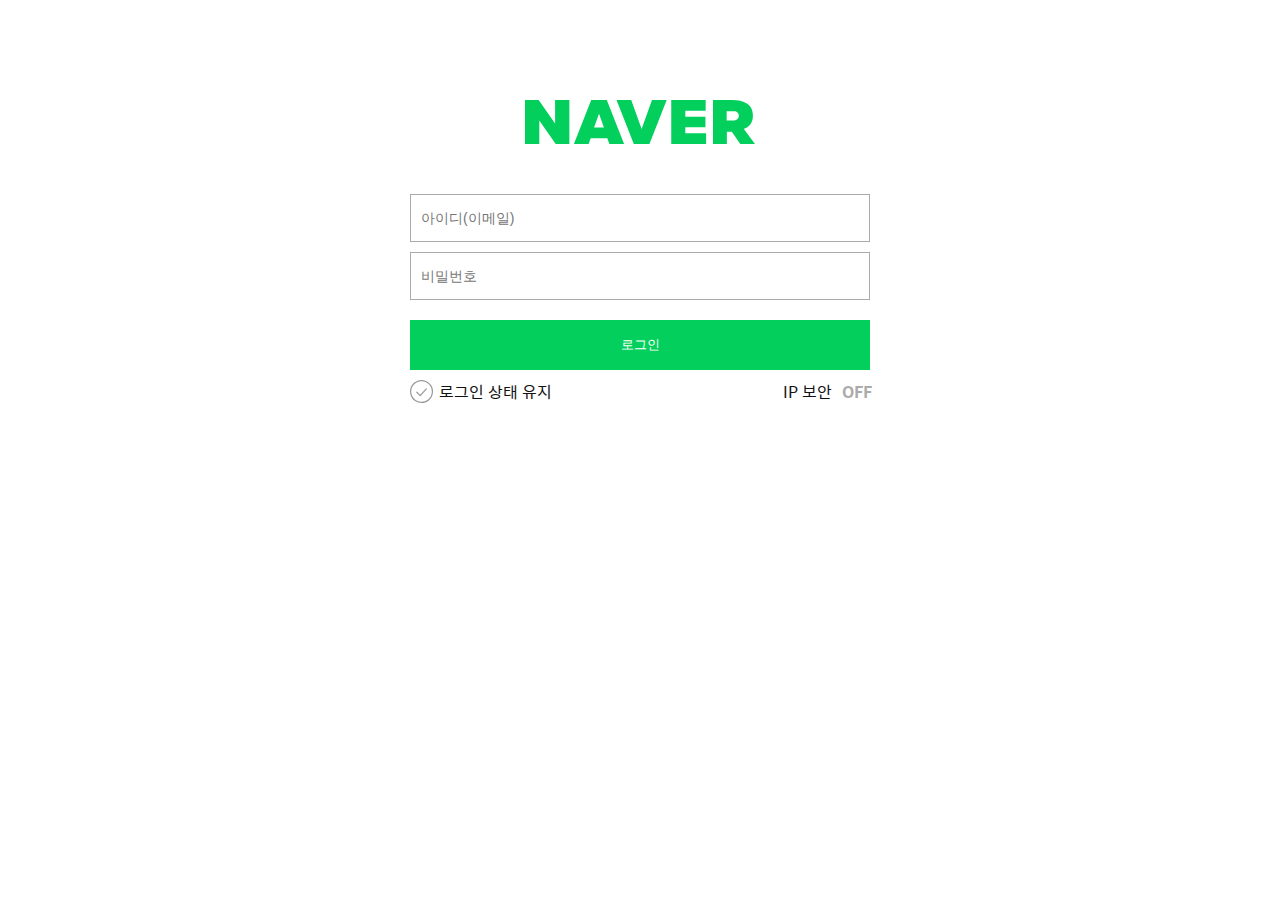
<file: mission01/index.html>
<!DOCTYPE html>
<html lang="ko-KR">

<head>
  <meta charset="UTF-8" />
  <meta http-equiv="X-UA-Compatible" content="IE=edge" />
  <meta name="viewport" content="width=device-width, initial-scale=1.0" />
  <title>네이버 - 로그인</title>
  <link rel="stylesheet" href="./css/style.css" />
  <script src="./js/main.js" defer></script>
</head>

<body>

  <h1 class="logo">
    <a href="https://www.naver.com/" class="naver-home-link">
      <img src="./images/logo.png" alt="네이버" srcset="./images/logo.svg"
        class="responsive-svg" />
    </a>
  </h1>

  <form action="URL" class="login-form" method="POST">
    <fieldset>
      <legend class="a11y">로그인 폼</legend>
      <div class="login-form-container">
        <div class="user-email">
          <label for="userEmail" class="a11y">아이디</label>
          <input type="email" class="user-email-input" id="userEmail"
            name="userEmail" placeholder="아이디(이메일)" required
            aria-invalid="false" aria-describedby="userEmailError"
            aria-live="assertive" />
          <span class="error-message" id="userEmailError">아이디는 이메일 형식으로 입력해
            주세요.</span>
        </div>
        <div class="user-password">
          <label for="userPassword" class="a11y">비밀번호</label>
          <input type="password" class="user-password-input" id="userPassword"
            name="userPassword" placeholder="비밀번호" required aria-invalid="false"
            aria-describedby="userPasswordError" aria-live="polite" />
          <span class="error-message" id="userPasswordError">비밀번호는 6~16자의 영문 대/소문자, 숫자, 특수문자를 사용해 주세요.</span>
        </div>
        <div class="login-state-ip-security-checkbox-wrapper">
          <div class="login-state">
            <input type="checkbox" class="login-state-checkbox" id="loginState"
              name="state" />
            <label for="loginState" class="login-state-label">
              <span class="icon-check"></span>로그인 상태 유지
            </label>
          </div>
          <div class="ip-security-wrapper">
            <a href="./ip_security.html" rel="noopener noreferrer"
              title="IP 보안에 대해" class="ip-security-link" target="_blank">IP
              보안</a>
            <div class="ip-security">
              <input type="checkbox" class="ip-security-checkbox" name="ip"
                id="loginIp" />
              <label for="loginIp" class="ip-security-label"
                aria-label="IP 보안설정"></label>
            </div>
          </div>
        </div>
        <button type="submit" class="btn-login">로그인</button>
      </div>
    </fieldset>
  </form>

</body>

</html>
</file>
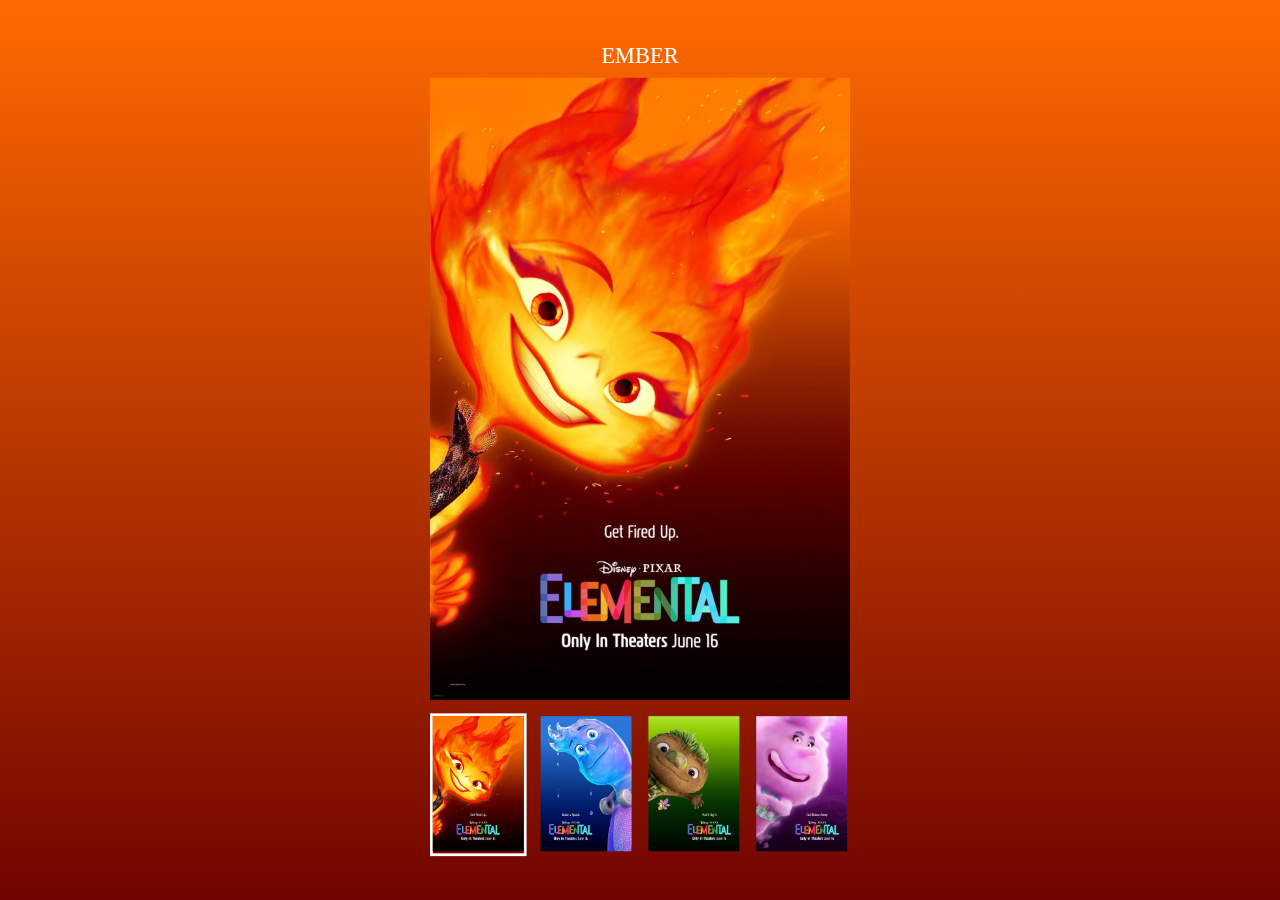
<file: mission02/client/index.html>
<!DOCTYPE html>
<html lang="ko-KR">
<head>
  <meta charset="UTF-8" />
  <meta name="viewport" content="width=device-width, initial-scale=1.0" />
  <link rel="stylesheet" href="./css/reset.css" />
  <link rel="stylesheet" href="./css/style.css" />

  <!-- favicon error -->
  <link rel="shortcut icon" href="#">
  
  <script src="./js/main.js" type="module" defer></script>
  <title>Elemental Movie Poster</title>
</head>
<body>

  
  <div class="container">
    <h1 class="nickName">EMBER</h1>
    <div class="visual">
      <div><img src="./assets/ember.jpeg" alt="엠버 포스터" /></div>
    </div>

    <nav class="nav">
      <ul>
        <li class="is-active" data-index="1">
          <button><img src="./assets/ember.jpeg" alt="엠버 포스터" /></button>
        </li>
        <li data-index="2">
          <button><img src="./assets/wade.jpeg" alt="웨이드 포스터" /></button>
        </li>
        <li data-index="3">
          <button><img src="./assets/clod.jpeg" alt="클로드 포스터" /></button>
        </li>
        <li data-index="4">
          <button><img src="./assets/gale.jpeg" alt="게일 포스터" /></button>
        </li>
      </ul>
    </nav>

  </div>
  

  
</body>
</html>
</file>
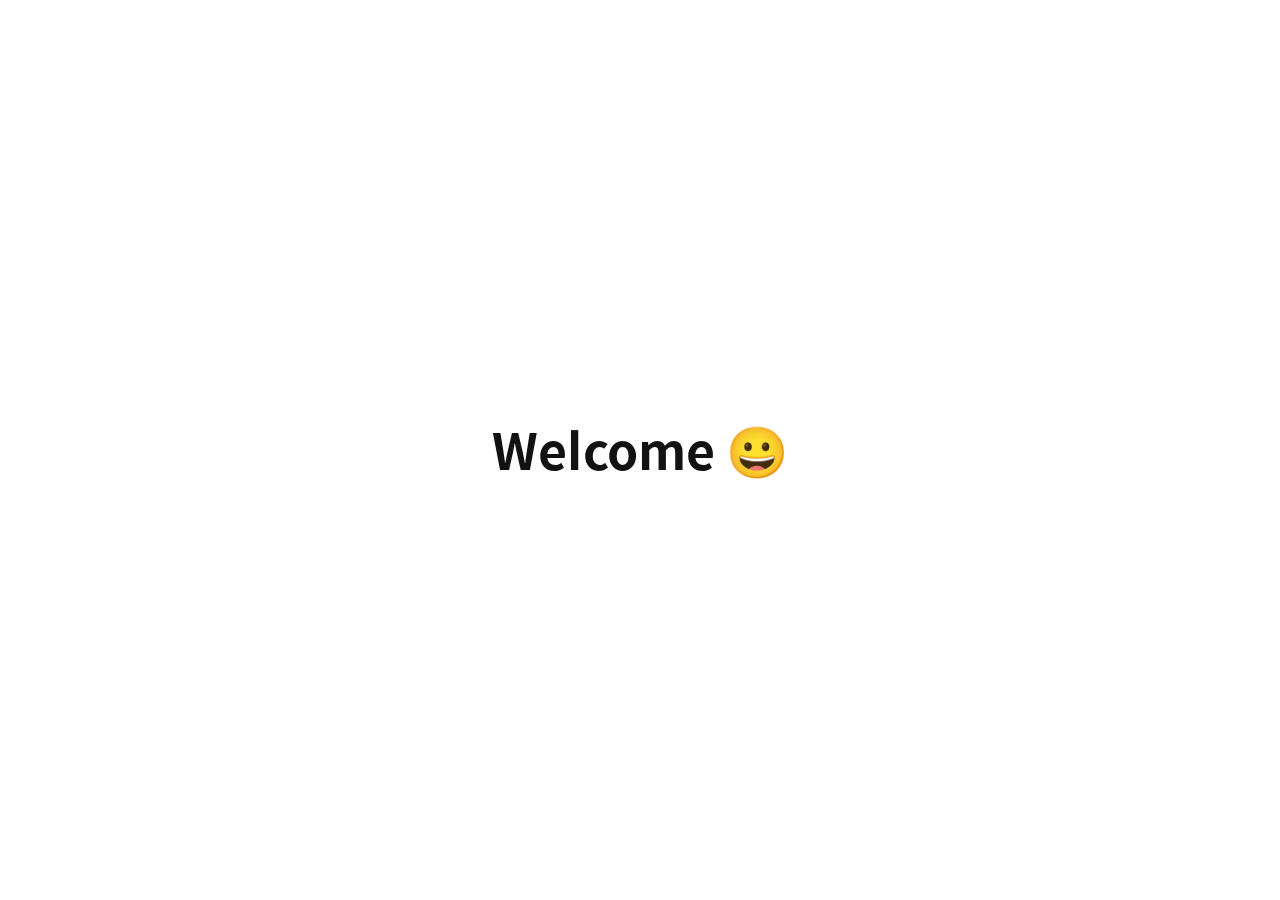
<file: mission01/welcome.html>
<!DOCTYPE html>
<html lang="ko-KR">
<head>
  <meta charset="UTF-8" />
  <meta name="viewport" content="width=device-width, initial-scale=1.0" />
  <title>welcome😄</title>
  <link rel="stylesheet" href="./css/style.css" />
</head>
<body>

  <h1 class="welcome">Welcome 😀</h1>
  
</body>
</html>
</file>
<file: mission01/css/style.css>
/* 웹폰트 - Spoqa Han Sans */
@import url(./fonts.css);

/* CSS 초기화 */
html,
body,
div,
span,
applet,
object,
iframe,
h1,
h2,
h3,
h4,
h5,
h6,
p,
blockquote,
pre,
a,
abbr,
acronym,
address,
big,
cite,
code,
del,
dfn,
em,
img,
ins,
kbd,
q,
s,
samp,
small,
strike,
strong,
sub,
sup,
tt,
var,
b,
u,
i,
center,
dl,
dt,
dd,
ol,
ul,
li,
fieldset,
form,
label,
legend,
table,
caption,
tbody,
tfoot,
thead,
tr,
th,
td,
article,
aside,
canvas,
details,
embed,
figure,
figcaption,
footer,
header,
hgroup,
menu,
nav,
output,
ruby,
section,
summary,
time,
mark,
audio,
video {
  margin: 0;
  padding: 0;
  border: 0;
  font-size: 100%;
  font: inherit;
  vertical-align: baseline;
}
/* HTML5 display-role reset for older browsers */
article,
aside,
details,
figcaption,
figure,
footer,
header,
hgroup,
menu,
nav,
section {
  display: block;
}
body {
  line-height: 1.15;
}
ol,
ul {
  list-style: none;
}
blockquote,
q {
  quotes: none;
}
blockquote:before,
blockquote:after,
q:before,
q:after {
  content: "";
  content: none;
}
table {
  border-collapse: collapse;
  border-spacing: 0;
}

a {
  color: inherit;
  text-decoration: none;
}

/* 숨김 콘텐츠 */
.a11y,
legend {
  position: absolute;
  width: 1px;
  height: 1px;
  margin: -1px;
  overflow: hidden;
  visibility: hidden;
  clip: rect(0, 0, 0, 0);
  clip-path: inset(50%);
}

/* 기본 박스 사이징 설정 */
*,
*::before,
*::after {
  box-sizing: border-box;
}

/* 기본 글자크기 설정 */
html {
  font-size: 10px;
}

/* 본문 기본 스타일 */
body {
  font-family: "Spoqa Han Sans", sans-serif;
  font-weight: 400;
  background-color: #fff;
  color: #121212;
  margin: 0;
  font-size: 1.6rem;
}

/* 공통 스타일 */
/* 공통 반응형 이미지 */
.responsive-img {
  max-width: 100%;
  height: auto;
}
.responsive-svg {
  width: 100%;
  height: auto;
}

/* 공통 네이버 로고 */
.logo {
  width: clamp(15rem, 51.25%, 23rem);
  margin: 7rem auto 4.5rem;
  font-size: 1rem;
}

.logo img {
  display: block;
}

/* 공통 로그인 폼 */
.login-form-container {
  display: flex;
  flex-flow: column wrap;
  gap: 1rem;
  margin-left: 1.5rem;
  margin-right: 1.5rem;
}

.user-email-input,
.user-password-input {
  width: 100%;
  font-size: 1.4rem;
  padding: 0.5rem 1rem;
  border: 1px solid #aaa;
  height: 4.8rem;
}

.user-email-input:focus,
.user-password-input:focus {
  outline: none;
  border-color: #03cf5d;
}

.user-email-input:focus::placeholder,
.user-password-input:focus::placeholder {
  color: #03cf5d;
}

.login-state-ip-security-checkbox-wrapper {
  /* background: salmon; */
  order: 1;
}

.btn-login {
  background: #03cf5d;
  padding: 1.6rem 0;
  color: #fff;
  border: 0;
  margin-top: 1rem;
  cursor: pointer;
}

/* 공통 에러 메세지 */
.error-message {
  color: red;
  /* display: block; */
  display: none;
  font-size: 1.2rem;
  margin-top: 1rem;
}

.is--invalid + .error-message {
  display: block;
}

/* 공통 로그인 상태 유지 체크박스 */
.login-state {
  position: relative;
}

.login-state-checkbox {
  position: absolute;
  top: -0.4rem;
  left: -0.4rem;
  width: 2.4rem;
  height: 2.4rem;
  appearance: none;
}

.login-state-label {
  display: flex;
  flex-flow: row nowrap;
  align-items: center;
  gap: 0.5rem;
}

.login-state-label .icon-check {
  background: url(./../images/icon-unchecked.svg) no-repeat 0 0 /100%;
  display: block;
  width: 2.4rem;
  height: 2.4rem;
}

.login-state-checkbox:checked + .login-state-label .icon-check {
  background-image: url(./../images/icon-checked.svg);
}

.welcome{
  position: absolute;
  left: 50%;
  top: 50%;
  transform: translate(-50%,-50%);
  font-size: 5rem;
  font-weight: bold;
}

/* 모바일 스타일 */
@media (max-width: 480px) {
  /* 모바일 로그인 폼 */
  .login-form-container {
    /* background: skyblue; */
  }

  /* 모바일 IP 보완 및 체크박스 */
  .ip-security-wrapper {
    display: none;
  }

  /* 모바일 로그인 상태 유지 및 체크박스 */
  .login-state {
    float: right;
  }
}

/* 데스크탑 스타일 */
@media (min-width: 481px) {
  /* 데스크탑 로고 */
  .logo {
    width: 23rem;
    margin-top: 10rem;
    margin-bottom: 5rem;
  }

  /* 데스크탑 로그인 폼 */
  .login-form-container {
    width: 460px;
    margin-left: auto;
    margin-right: auto;
  }

  /* 데스크탑 로그인 상태유지 및 IP 보완 체크박스 */
  .login-state-ip-security-checkbox-wrapper {
    display: flex;
    flex-flow: row nowrap;
    justify-content: space-between;
    align-items: center;
  }

  /* 데스크탑 IP 보완 및 체크박스 */
  .ip-security-wrapper {
    display: flex;
    flex-flow: row nowrap;
    gap: 1rem;
  }

  .ip-security {
    position: relative;
  }

  .ip-security-checkbox {
    position: absolute;
    top: -0.4rem;
    right: -0.4rem;
    width: 2.8rem;
    height: 2rem;
    appearance: none;
  }

  .ip-security-label::before {
    content: "OFF";
    display: block;
    width: 2.8rem;
    text-align: right;
    color: #aaa;
    font-weight: 700;
  }

  .ip-security-checkbox:checked + .ip-security-label::before {
    content: "ON";
    color: #03cf5d;
  }
}
</file>
<file: mission02/client/css/style.css>
img{
  max-width: 100%;
  object-fit: cover;
  /* height: 100%; */
}

body{
  transition:all .3s;
  background: linear-gradient(to bottom,#ff6a00,#720400);
  height: 100vh;
}


.container{
  position: absolute;
  left: 50%;
  top: 50%;
  transform: translate(-50%,-50%) scale(0.7);
}


.nickName{
  color: white;
  font-size: 2rem;
  text-align: center;
  margin-bottom: 1rem;
}



.visual{
  /* max-height: 600px; */
  text-align: center;
  margin-bottom: 1rem;
}

.nav{
  max-width: 600px;
}

.nav ul{
  display: flex;
  gap:1rem
}

.nav ul li{
  border: 4px solid transparent;
  transition: all .3s;

}



.nav ul li.is-active{
  border: 4px solid white;
}
</file>
